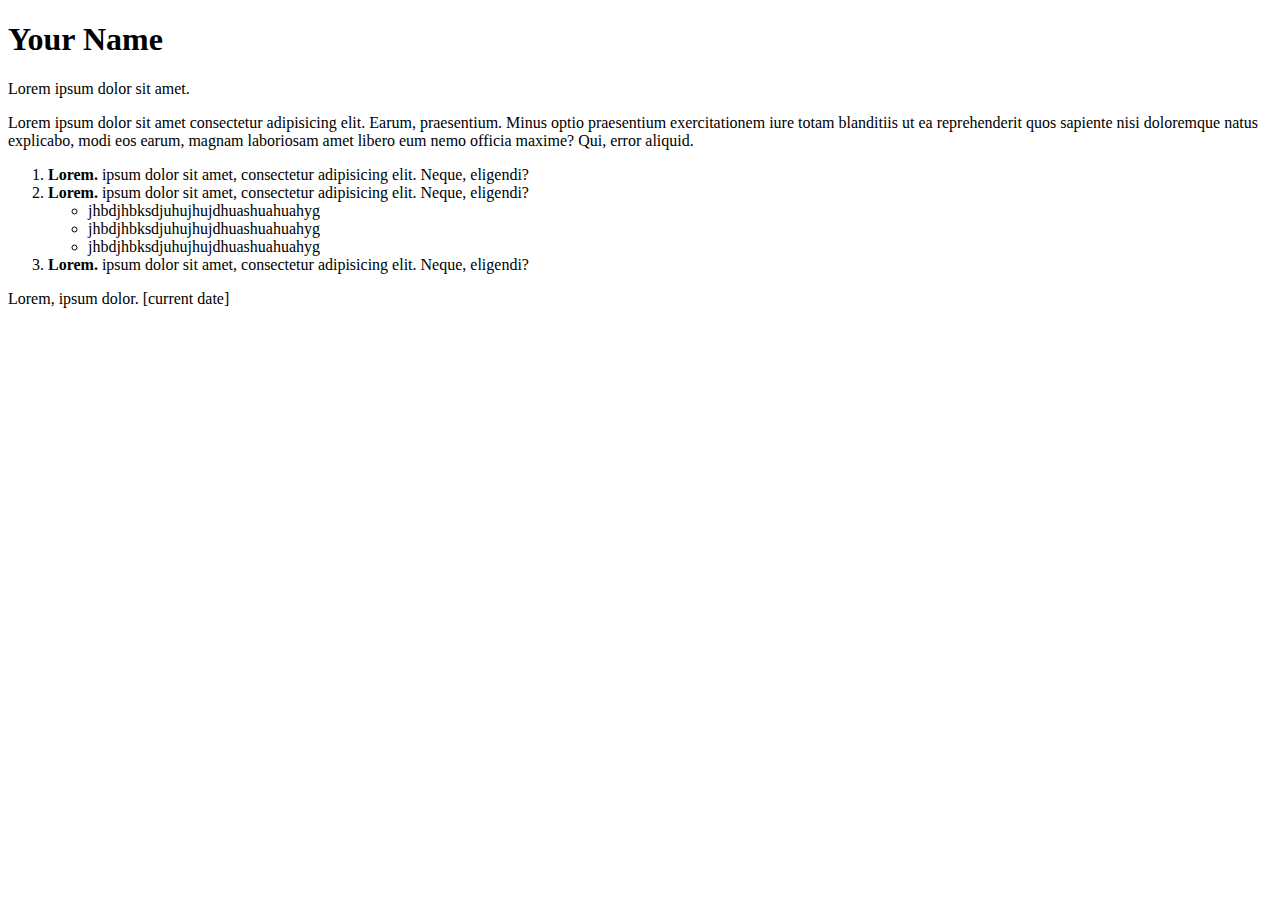
<file: 01-htlm-table/index.html>
<!DOCTYPE html>
<html lang="en">
<head>
    <meta charset="UTF-8">
    <meta name="viewport" content="width=device-width, initial-scale=1.0">
    <title>Document</title>
</head>
<body>
    <h1>Your Name</h1>
    <p>Lorem ipsum dolor sit amet.</p>
    <p>Lorem ipsum dolor sit amet consectetur adipisicing elit. Earum, praesentium. Minus optio praesentium exercitationem iure totam blanditiis ut ea reprehenderit quos sapiente nisi doloremque natus explicabo, modi eos earum, magnam laboriosam amet libero eum nemo officia maxime? Qui, error aliquid.</p>
        <ol>
        <li><b>Lorem.</b> ipsum dolor sit amet, consectetur adipisicing elit. Neque, eligendi?</li>
         <li><b>Lorem.</b> ipsum dolor sit amet, consectetur adipisicing elit. Neque, eligendi?
            <ul>
                <li>jhbdjhbksdjuhujhujdhuashuahuahyg</li>
                <li>jhbdjhbksdjuhujhujdhuashuahuahyg</li>
                <li>jhbdjhbksdjuhujhujdhuashuahuahyg</li>
            </ul>
         </li> 
         <li><b>Lorem.</b> ipsum dolor sit amet, consectetur adipisicing elit. Neque, eligendi?</li> 
        </ol>
        <p>Lorem, ipsum dolor. [current date]</p>

</body>
</html>
</file>
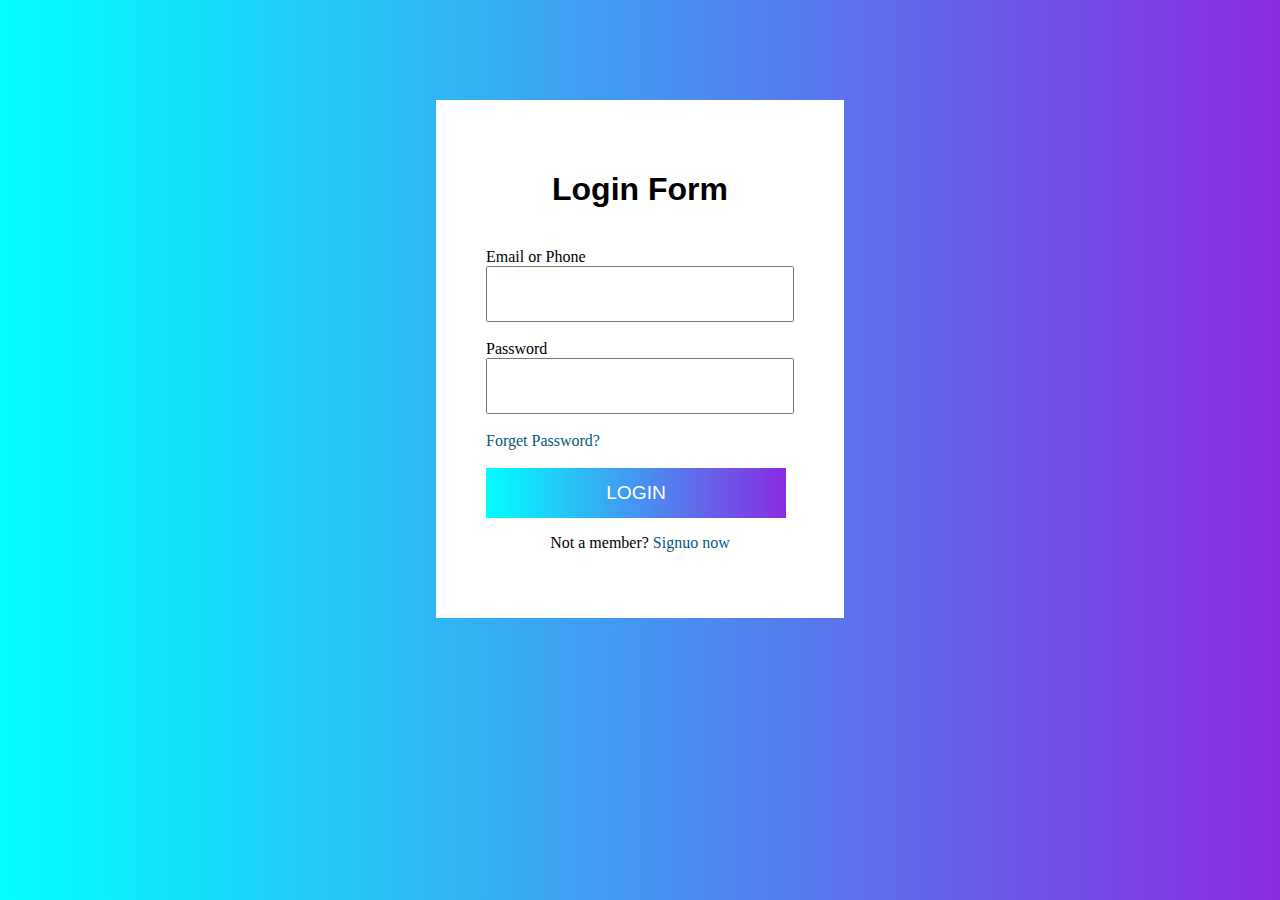
<file: 04-/index.html>
<!-- @format -->

<!DOCTYPE html>
<html lang="en">
  <head>
    <meta charset="UTF-8" />
    <meta name="viewport" content="width=device-width, initial-scale=1.0" />
    <title>Document</title>
    <link rel="stylesheet" href="assets/css/style.css">
  </head>
  <body>
    <div class="container">
      <form action="#">
        <h1>Login Form</h1>
        <br />
        <label for="email">Email or Phone</label><br />
        <input type="email" id="email" name="email" /><br />
        <br />
        <label for="password">Password</label><br />
        <input type="password" id="password" name="password" /><br /> <br>
        <a href="http://127.0.0.1:5500/04-/index.html">Forget Password?</a
        ><br /><br />
        <button type="submit">LOGIN</button> <br>
        <p class="sign">Not a member?
          <a href="http://127.0.0.1:5500/04-/index.html">Signuo now</a>
        </p>
      </form>
    </div>
  </body>
</html>
</file>
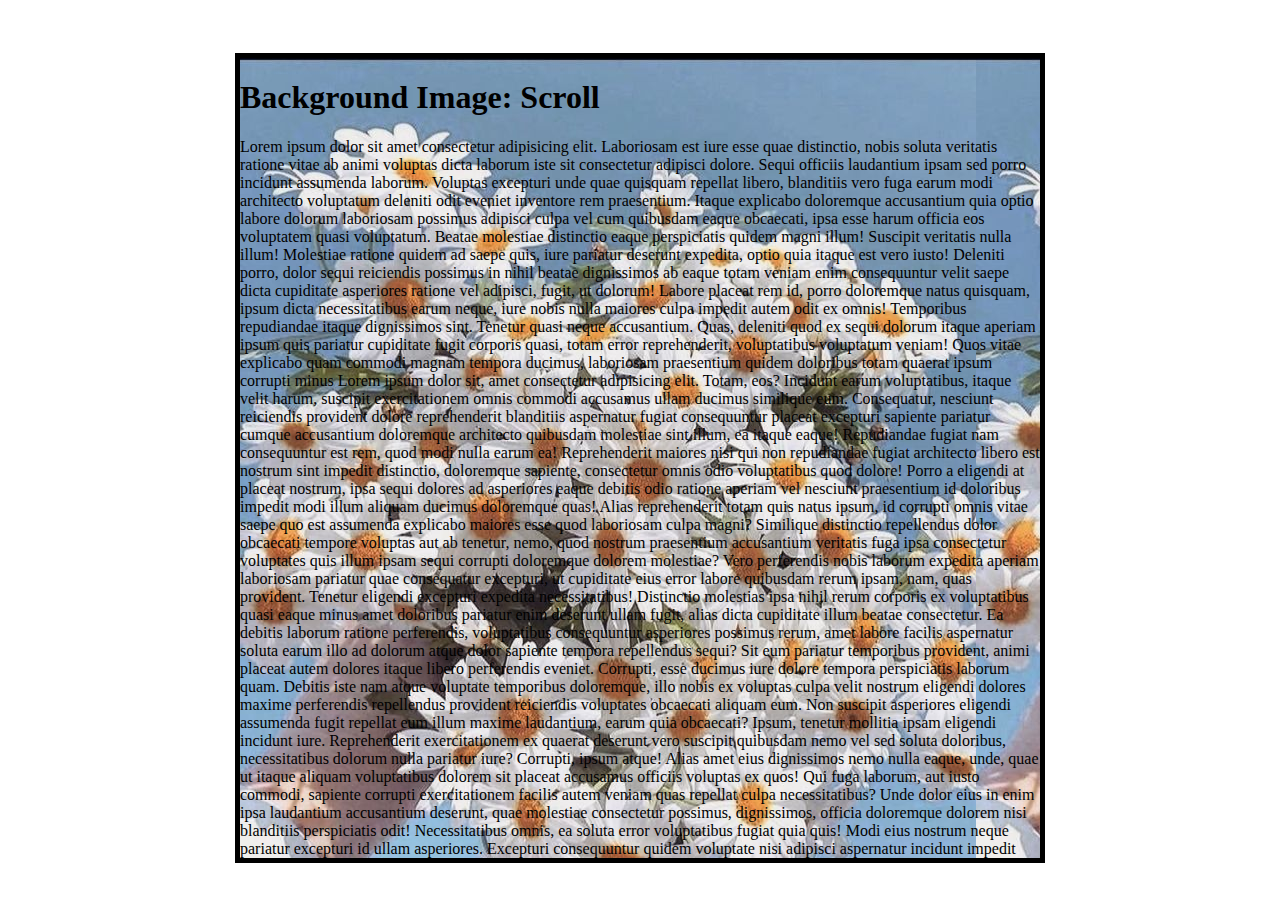
<file: 05-Background-css/index.html>
<!DOCTYPE html>
<html lang="en">
<head>
    <meta charset="UTF-8">
    <meta name="viewport" content="width=device-width, initial-scale=1.0">
    <title>Document</title>
    <link rel="stylesheet" href="./assets/css/style.css">
</head>
<body>
<div class="container">
    <h1>Background Image: Scroll</h1>
    <p>Lorem ipsum dolor sit amet consectetur adipisicing elit. Laboriosam est iure esse quae distinctio, nobis soluta veritatis ratione vitae ab animi voluptas dicta laborum iste sit consectetur adipisci dolore. Sequi officiis laudantium ipsam sed porro incidunt assumenda laborum. Voluptas excepturi unde quae quisquam repellat libero, blanditiis vero fuga earum modi architecto voluptatum deleniti odit eveniet inventore rem praesentium. Itaque explicabo doloremque accusantium quia optio labore dolorum laboriosam possimus adipisci culpa vel cum quibusdam eaque obcaecati, ipsa esse harum officia eos voluptatem quasi voluptatum. Beatae molestiae distinctio eaque perspiciatis quidem magni illum! Suscipit veritatis nulla illum! Molestiae ratione quidem ad saepe quis, iure pariatur deserunt expedita, optio quia itaque est vero iusto! Deleniti porro, dolor sequi reiciendis possimus in nihil beatae dignissimos ab eaque totam veniam enim consequuntur velit saepe dicta cupiditate asperiores ratione vel adipisci, fugit, ut dolorum! Labore placeat rem id, porro doloremque natus quisquam, ipsum dicta necessitatibus earum neque, iure nobis nulla maiores culpa impedit autem odit ex omnis! Temporibus repudiandae itaque dignissimos sint. Tenetur quasi neque accusantium. Quas, deleniti quod ex sequi dolorum itaque aperiam ipsum quis pariatur cupiditate fugit corporis quasi, totam error reprehenderit, voluptatibus voluptatum veniam! Quos vitae explicabo quam commodi magnam tempora ducimus, laboriosam praesentium quidem doloribus totam quaerat ipsum corrupti minus Lorem ipsum dolor sit, amet consectetur adipisicing elit. Totam, eos? Incidunt earum voluptatibus, itaque velit harum, suscipit exercitationem omnis commodi accusamus ullam ducimus similique eum. Consequatur, nesciunt reiciendis provident dolore reprehenderit blanditiis aspernatur fugiat consequuntur placeat excepturi sapiente pariatur cumque accusantium doloremque architecto quibusdam molestiae sint illum, ea itaque eaque! Repudiandae fugiat nam consequuntur est rem, quod modi nulla earum ea! Reprehenderit maiores nisi qui non repudiandae fugiat architecto libero est nostrum sint impedit distinctio, doloremque sapiente, consectetur omnis odio voluptatibus quod dolore! Porro a eligendi at placeat nostrum, ipsa sequi dolores ad asperiores eaque debitis odio ratione aperiam vel nesciunt praesentium id doloribus impedit modi illum aliquam ducimus doloremque quas! Alias reprehenderit totam quis natus ipsum, id corrupti omnis vitae saepe quo est assumenda explicabo maiores esse quod laboriosam culpa magni? Similique distinctio repellendus dolor obcaecati tempore voluptas aut ab tenetur, nemo, quod nostrum praesentium accusantium veritatis fuga ipsa consectetur voluptates quis illum ipsam sequi corrupti doloremque dolorem molestiae? Vero perferendis nobis laborum expedita aperiam laboriosam pariatur quae consequatur excepturi, ut cupiditate eius error labore quibusdam rerum ipsam, nam, quas provident. Tenetur eligendi excepturi expedita necessitatibus! Distinctio molestias ipsa nihil rerum corporis ex voluptatibus quasi eaque minus amet doloribus pariatur enim deserunt ullam fugit, alias dicta cupiditate illum beatae consectetur. Ea debitis laborum ratione perferendis, voluptatibus consequuntur asperiores possimus rerum, amet labore facilis aspernatur soluta earum illo ad dolorum atque dolor sapiente tempora repellendus sequi? Sit eum pariatur temporibus provident, animi placeat autem dolores itaque libero perferendis eveniet. Corrupti, esse ducimus iure dolore tempora perspiciatis laborum quam. Debitis iste nam atque voluptate temporibus doloremque, illo nobis ex voluptas culpa velit nostrum eligendi dolores maxime perferendis repellendus provident reiciendis voluptates obcaecati aliquam eum. Non suscipit asperiores eligendi assumenda fugit repellat eum illum maxime laudantium, earum quia obcaecati? Ipsum, tenetur mollitia ipsam eligendi incidunt iure. Reprehenderit exercitationem ex quaerat deserunt vero suscipit quibusdam nemo vel sed soluta doloribus, necessitatibus dolorum nulla pariatur iure? Corrupti, ipsum atque! Alias amet eius dignissimos nemo nulla eaque, unde, quae ut itaque aliquam voluptatibus dolorem sit placeat accusamus officiis voluptas ex quos! Qui fuga laborum, aut iusto commodi, sapiente corrupti exercitationem facilis autem veniam quas repellat culpa necessitatibus? Unde dolor eius in enim ipsa laudantium accusantium deserunt, quae molestiae consectetur possimus, dignissimos, officia doloremque dolorem nisi blanditiis perspiciatis odit! Necessitatibus omnis, ea soluta error voluptatibus fugiat quia quis! Modi eius nostrum neque pariatur excepturi id ullam asperiores. Excepturi consequuntur quidem voluptate nisi adipisci aspernatur incidunt impedit neque exercitationem. Nisi dicta vero accusantium culpa. Esse sequi quisquam harum ullam consequatur? Eveniet dolore aperiam ducimus recusandae ipsa quaerat error, reiciendis soluta eaque in vitae, excepturi, quas itaque odio esse necessitatibus. Atque earum nulla hic magnam amet vel in esse beatae autem quae quos ipsa ullam explicabo iure aspernatur sint deserunt magni inventore aperiam, voluptates laborum! Saepe modi incidunt facilis inventore assumenda exercitationem, delectus error doloribus ullam tempore molestias et fugiat totam voluptatum ducimus vitae. Libero magni quisquam inventore eos molestiae consectetur! Accusamus iusto delectus nulla beatae, aliquid aspernatur. voluptatibus beatae minima quisquam optio exercitationem dignissimos voluptatum. Perspiciatis iste rerum quas itaque commodi similique officia veniam, alias repudiandae laudantium atque, odio eligendi voluptas ipsum. Ducimus culpa dicta, debitis accusamus minima hic recusandae quis tenetur corporis quo? Vero animi, incidunt, sint ullam facilis nisi, odio possimus quo soluta impedit vel consequatur ipsum voluptatem? Reiciendis repellat ab voluptates inventore maiores dolore, qui quos eaque odio dicta pariatur error quo quidem harum placeat excepturi consectetur ullam! Magnam repudiandae dolor excepturi. Laudantium, iste. Optio inventore sint earum perferendis aut! Accusamus voluptatibus doloribus deserunt maxime quo? Quia iure ipsa harum iste ut distinctio sunt, reiciendis natus veniam corrupti modi sequi, consequatur sit facere? Ex, officiis itaque delectus nam vero ipsa dolores harum eligendi saepe excepturi illum obcaecati ut impedit repellendus nemo voluptas sint explicabo reprehenderit unde adipisci blanditiis a aspernatur. Iure fuga fugit saepe at, nihil dolore ipsa similique. Consequuntur quod veritatis aliquid aliquam ullam odit illum quia laborum. Id nisi tempore beatae culpa atque excepturi. Iure nam ipsa quaerat sit perspiciatis! Modi, vitae maxime. Magnam itaque labore error aliquam sed harum animi aliquid? Molestiae, voluptatum? Dolore odio tempora minima laborum omnis rem quidem asperiores eius adipisci aliquid esse cupiditate, ut magni id sit provident quis odit. Culpa facilis harum eveniet laborum, dolorem aliquam unde sed vel dignissimos vitae temporibus eligendi blanditiis aperiam dolores debitis tempore doloribus? Incidunt blanditiis commodi obcaecati esse, accusantium eaque expedita, nihil suscipit vitae ipsum eius delectus aspernatur beatae tenetur? Ex eos delectus necessitatibus nemo totam exercitationem expedita odio facilis, distinctio, dolore sequi amet! Delectus nemo consequatur eveniet consectetur, perferendis sunt. Ullam laborum impedit modi expedita, obcaecati corporis tempora perspiciatis dolor libero nesciunt, rem itaque ab officia et cumque. Consequuntur vitae optio voluptates adipisci quaerat ipsa, sint velit nemo iure, aperiam eveniet?</p>
</div>
</body>
</html>
</file>
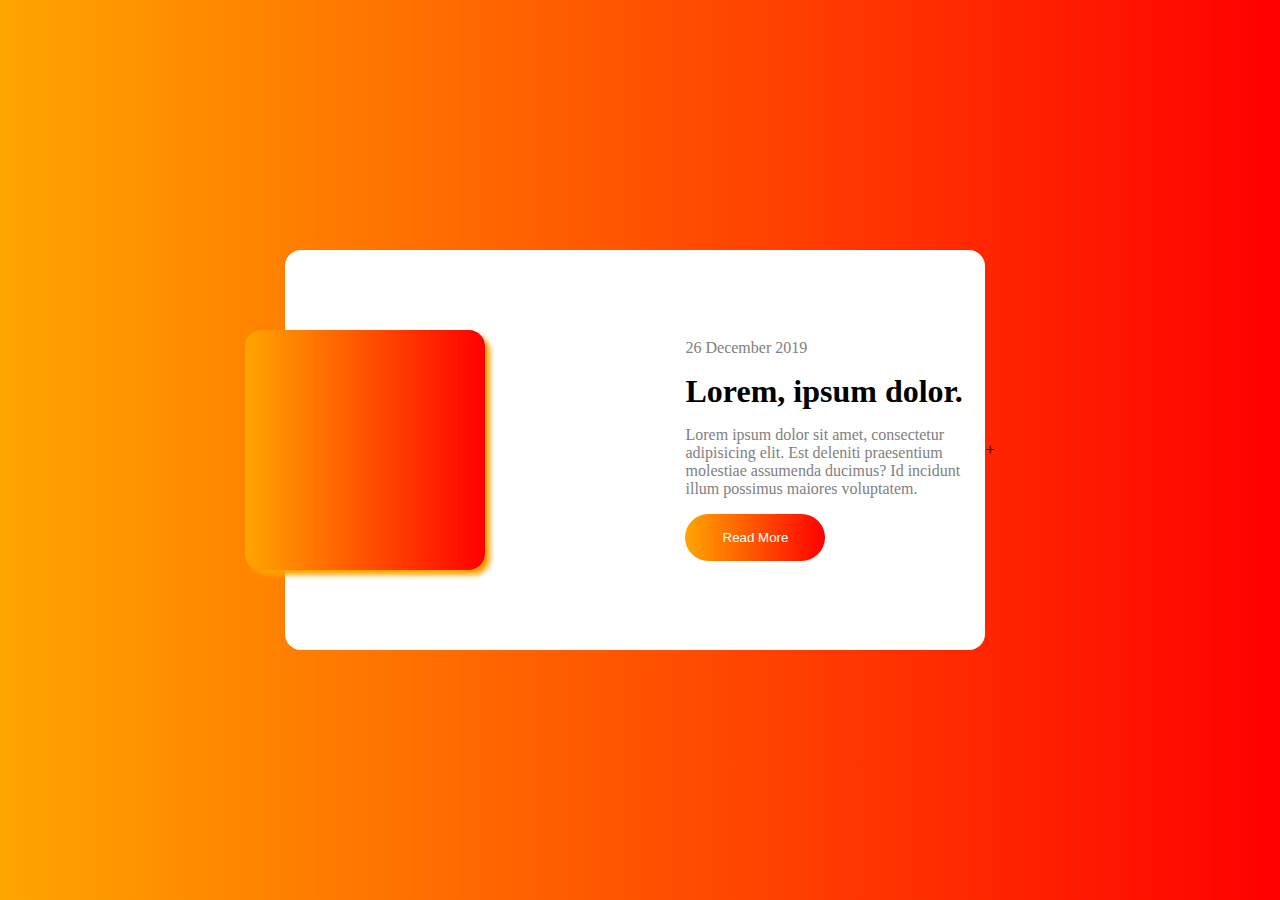
<file: 06-position/index.html>
<!-- @format -->

<!DOCTYPE html>
<html lang="en">
  <head>
    <meta charset="UTF-8" />
    <meta name="viewport" content="width=device-width, initial-scale=1.0" />
    <title>Document</title>
    <link rel="stylesheet" href="./assets/css/style.css" />
  </head>
  <body>
    <div class="contoiner">
      <div class="lorem">
        <p>26 December 2019</p>
        <h1>Lorem, ipsum dolor.</h1>
        <p>
          Lorem ipsum dolor sit amet, consectetur adipisicing elit. Est deleniti
          praesentium molestiae assumenda ducimus? Id incidunt illum possimus
          maiores voluptatem.
        </p>
        <button>Read More</button>
      </div>
      <div class="bosh"></div>
    </div>
  </body>+
</html>
</file>
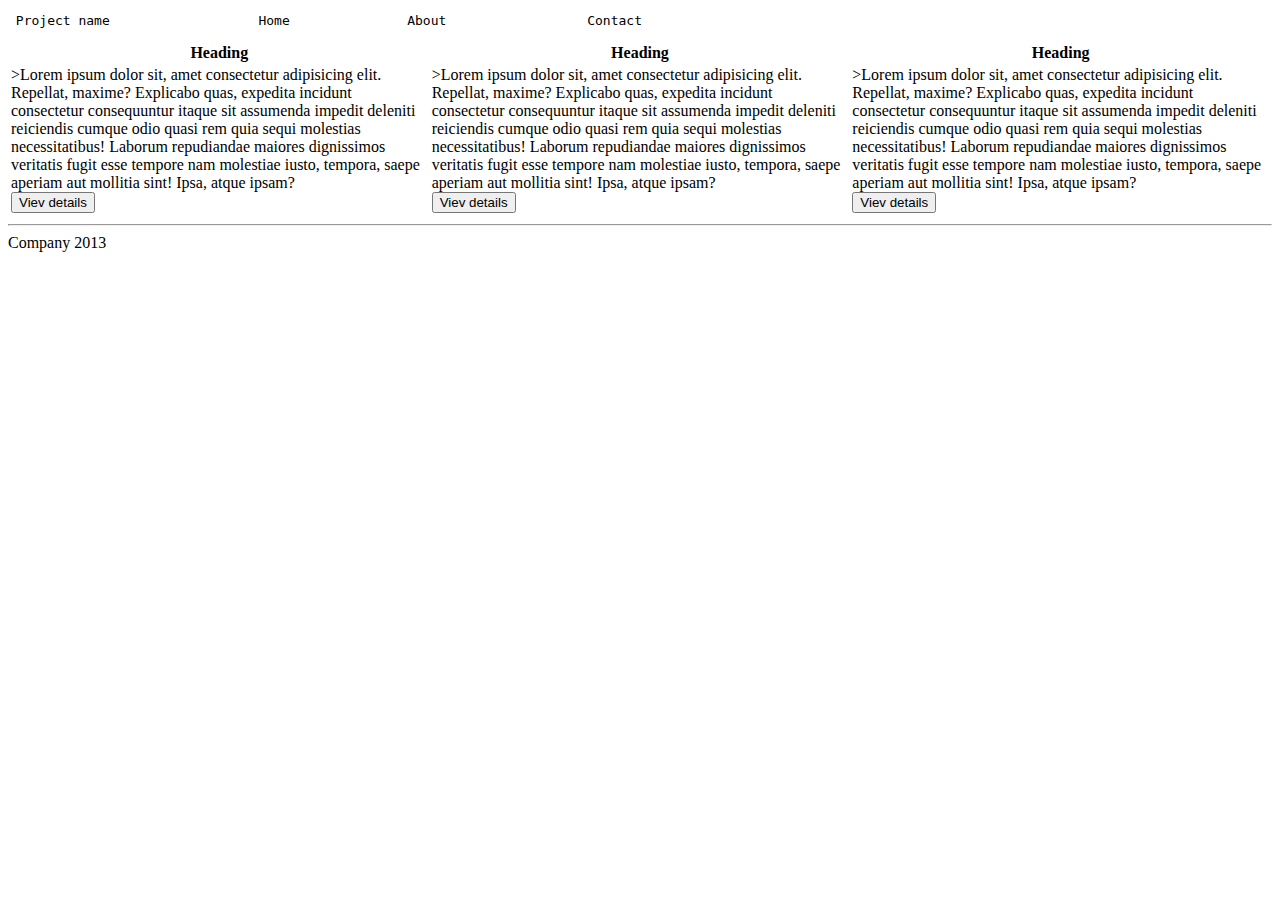
<file: 01-htlm-table/indx.html>
<!DOCTYPE html>
<html lang="en">
<head>
    <meta charset="UTF-8">
    <meta name="viewport" content="width=device-width, initial-scale=1.0">
    <title>Document</title>
</head>
<body>
    <thead>
        <nav>
            <pre > Project name                   Home               About                  Contact</pre>
        </nav>
    </thead>
    <tbody>

        <table>
            <thead>
                <th>Heading</th>
                <th>Heading</th>
                <th>Heading</th>
            </thead>
            <tbody>
                
                <td>>Lorem ipsum dolor sit, amet consectetur adipisicing elit. Repellat, maxime? Explicabo quas, expedita incidunt consectetur consequuntur itaque sit assumenda impedit deleniti reiciendis cumque odio quasi rem quia sequi molestias necessitatibus! Laborum repudiandae maiores dignissimos veritatis fugit esse tempore nam molestiae iusto, tempora, saepe aperiam aut mollitia sint! Ipsa, atque ipsam? <br>
                    <button>Viev details</button>
                </td>
                <td>>Lorem ipsum dolor sit, amet consectetur adipisicing elit. Repellat, maxime? Explicabo quas, expedita incidunt consectetur consequuntur itaque sit assumenda impedit deleniti reiciendis cumque odio quasi rem quia sequi molestias necessitatibus! Laborum repudiandae maiores dignissimos veritatis fugit esse tempore nam molestiae iusto, tempora, saepe aperiam aut mollitia sint! Ipsa, atque ipsam? <br>
                    <button>Viev details</button>
                </td>
                <td>>Lorem ipsum dolor sit, amet consectetur adipisicing elit. Repellat, maxime? Explicabo quas, expedita incidunt consectetur consequuntur itaque sit assumenda impedit deleniti reiciendis cumque odio quasi rem quia sequi molestias necessitatibus! Laborum repudiandae maiores dignissimos veritatis fugit esse tempore nam molestiae iusto, tempora, saepe aperiam aut mollitia sint! Ipsa, atque ipsam? <br>
                    <button>Viev details</button>
                </td>
                <a href=""></a>
            </tbody>
        </table>
        
    </tbody>
    <hr>
    Company 2013
</body>
</html>
</file>
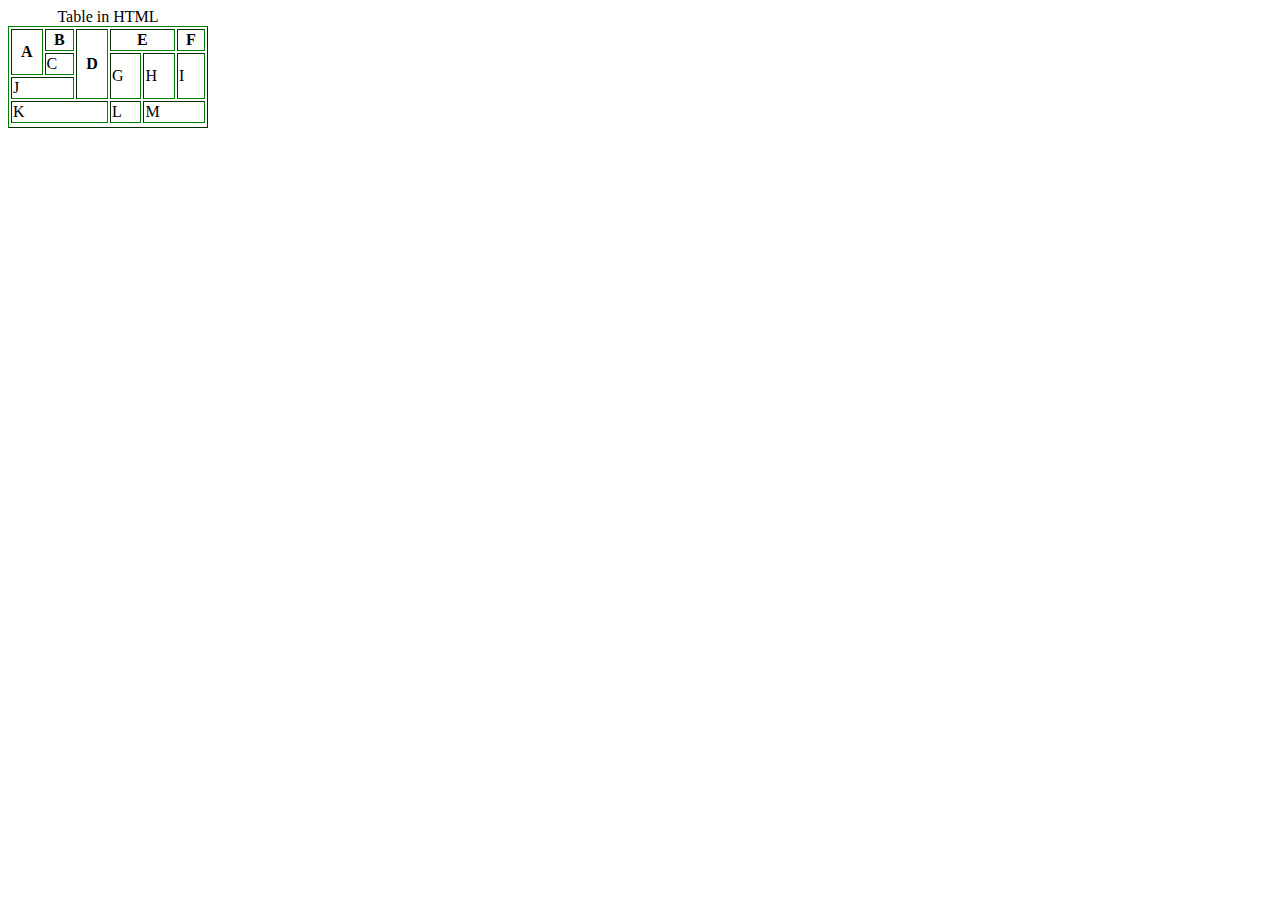
<file: 01-htlm-table/practise22.html>
<!DOCTYPE html>
<html lang="en">

<head>
    <meta charset="UTF-8">
    <meta name="viewport" content="width=device-width, initial-scale=1.0">
    <title>Document</title>
</head>

<body>
    
    <table style="border-color: green;" border="1"  cellpsdding="60px" width="200px">
        <caption>Table in HTML</caption>
        <tbody>
            <tr>
                <th rowspan="2">A</th>
                <th>B</th>
                <th rowspan="3">D</th>
                <th colspan="2">E</th>
                <th>F</th>
               
            </tr>



            <tr>
                <td>C</td>
                <td rowspan="2">G</td>
                <td rowspan="2">H</td>
                <td rowspan="2">I</td>
            </tr>
            <tr>
                <td colspan="2">J</td>
                
            </tr>
            <tr>
                <td colspan="3">K</td>
                <td>L</td>
                <td colspan="2">M</td>
            </tr>
            <tr></tr>
        
         
        </tbody>





    </table>
</body>

</html>
</file>
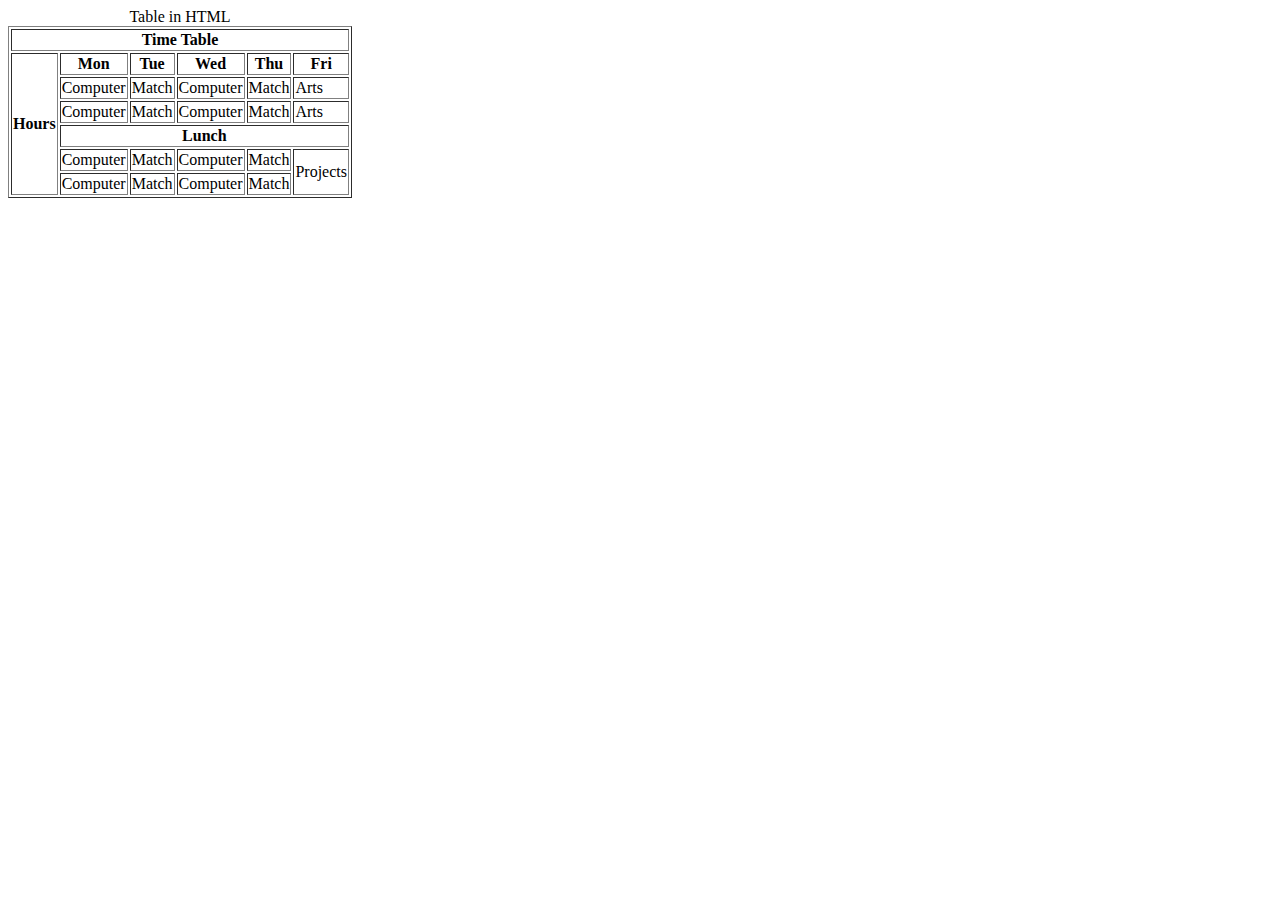
<file: 01-htlm-table/practise222.html>
<!DOCTYPE html>
<html lang="en">

<head>
    <meta charset="UTF-8">
    <meta name="viewport" content="width=device-width, initial-scale=1.0">
    <title>Document</title>
</head>

<body>
    
    <table  border="1"  cellpsdding="60px" >
        <caption>Table in HTML</caption>
        <tbody>
            <tr>
                <th colspan="6">Time Table</th>
            </tr>



            <tr>
                <th rowspan="6">Hours</th>
                <th >Mon</th>
                <th >Tue</th>
                <th >Wed</th>
                <th>Thu</th>
                <th>Fri</th>
            </tr>
            <tr>
                <td >Computer</td>
                <td>Match</td>
                <td >Computer</td>
                <td >Match</td>
                <td >Arts</td>
            </tr>
            <tr>
                <td >Computer</td>
                <td>Match</td>
                <td >Computer</td>
                <td >Match</td>
                <td >Arts</td>
            </tr>
            <tr>
                <th 
                 colspan="6">Lunch</th>
               
            </tr>
            <tr>
                <td >Computer</td>
                <td>Match</td>
                <td >Computer</td>
                <td >Match</td>
                <td rowspan="2">Projects</td>
            </tr>
            <tr>
                <td >Computer</td>
                <td>Match</td>
                <td >Computer</td>
                <td >Match</td>
            </tr>
        
         
        </tbody>





    </table>
</body>

</html>
</file>
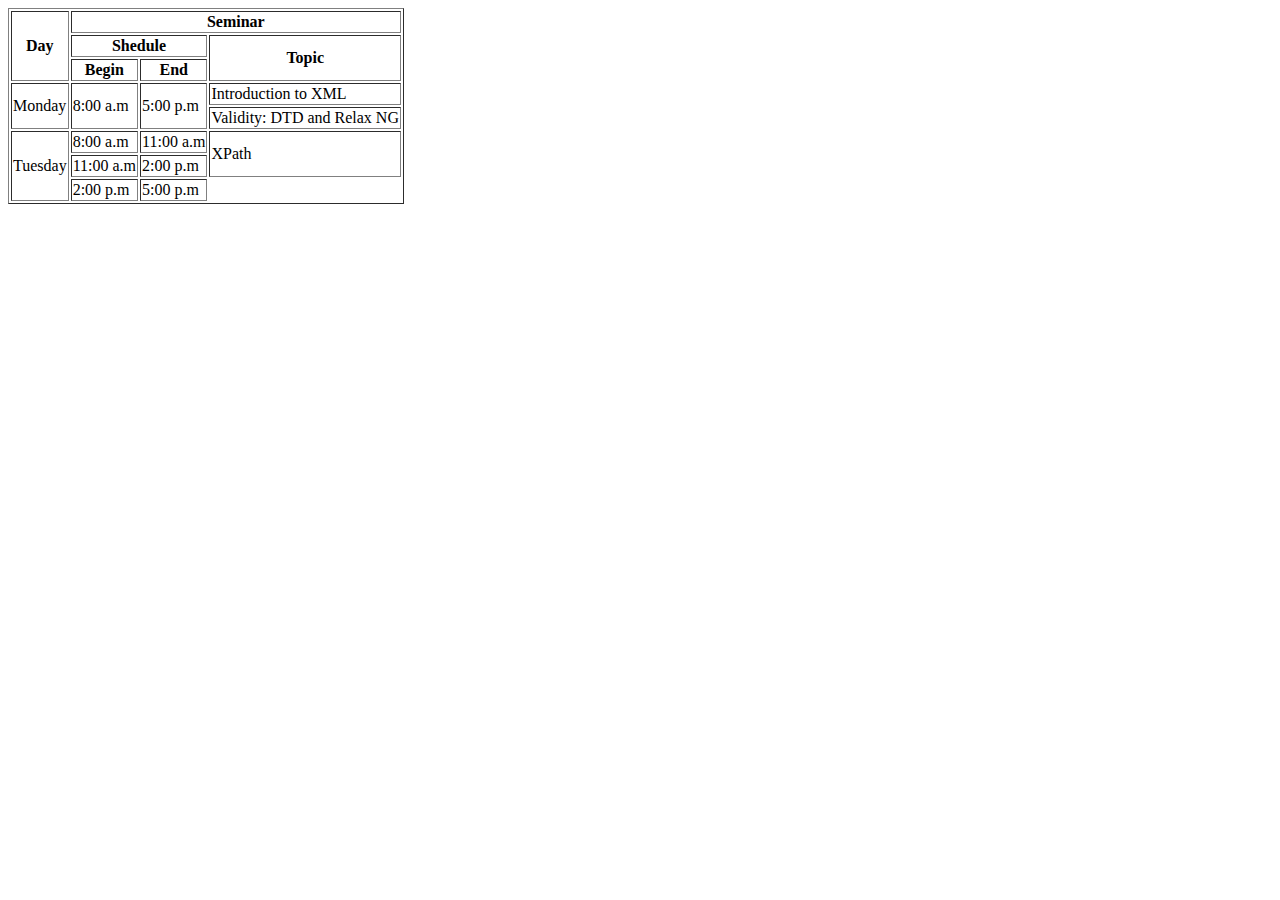
<file: 01-htlm-table/task22.html>
<!DOCTYPE html>
<html lang="en">
<head>
    <meta charset="UTF-8">
    <meta http-equiv="X-UA-Compatible" content="IE=edge">
    <meta name="viewport" content="width=device-width, initial-scale=1.0">
    <title>Document</title>
</head>
<body>
    <table border="1">
        <tr>
            <th rowspan="3">Day</th>
            <th colspan="3">Seminar</th>
        </tr>
        <tr>
            <th colspan="2">Shedule</th>
            <th rowspan="2">Topic</th>
        </tr>
        <tr>
            <th>Begin</th>
            <th>End</th>
        </tr>
        <tr >
            <td rowspan="2">Monday</td>
            <td rowspan="2" >8:00 a.m</td>
            <td rowspan="2">5:00 p.m</td>
            <td >Introduction to XML</td>
        </tr>
        <tr>
            <td >Validity: DTD and Relax NG</td>
        </tr>
        <tr>
            <td rowspan="4">Tuesday</td>
            <td >8:00 a.m</td>
            <td>11:00 a.m</td>
            <td rowspan="2">XPath</td>
            
        </tr>
        
        <tr>
            <td>11:00 a.m</td>
            <td>2:00 p.m</td>
        </tr>
        <tr>
            <td>2:00 p.m</td>
            <td>5:00 p.m</td>
        </tr>
    </table>
</body>
</html>
</file>
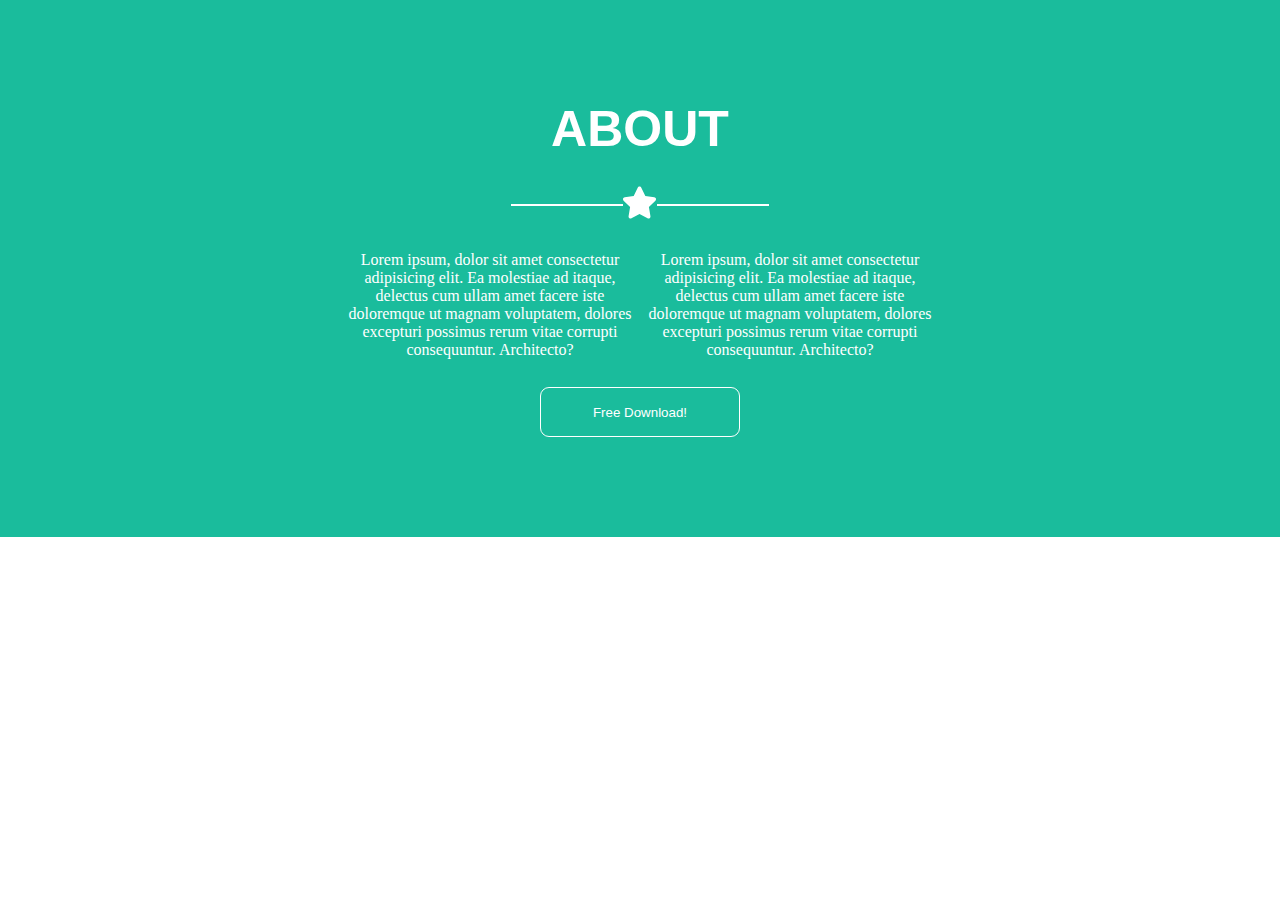
<file: 04-/index2.html>
<!-- @format -->

<!DOCTYPE html>
<html lang="en">
  <head>
    <meta charset="UTF-8" />
    <meta name="viewport" content="width=device-width, initial-scale=1.0" />
    <title>Document</title>
    <link rel="stylesheet" href="./assets/css/style2.css" />
  </head>
  <body>
    <section class="container">
      <div class="about">
        <h1>ABOUT</h1>
       <div class="starBox">
        <div class="starLine"></div>
        <div >
          <img src="./assets/images/Vector.svg" alt="star" />
        </div>
        <div class="starLine"></div>
       </div>
        <div class="text">
          <div >
            <p>
              Lorem ipsum, dolor sit amet consectetur adipisicing elit. Ea
              molestiae ad itaque, delectus cum ullam amet facere iste
              doloremque ut magnam voluptatem, dolores excepturi possimus rerum
              vitae corrupti consequuntur. Architecto?
            </p>
          </div>
          <div>
            <p>
              Lorem ipsum, dolor sit amet consectetur adipisicing elit. Ea
              molestiae ad itaque, delectus cum ullam amet facere iste
              doloremque ut magnam voluptatem, dolores excepturi possimus rerum
              vitae corrupti consequuntur. Architecto?
            </p>
          </div>
        </div>
        <div>
          <button>Free Download!</button>
        </div>
      </div>
    </section>
  </body>
</html>
</file>
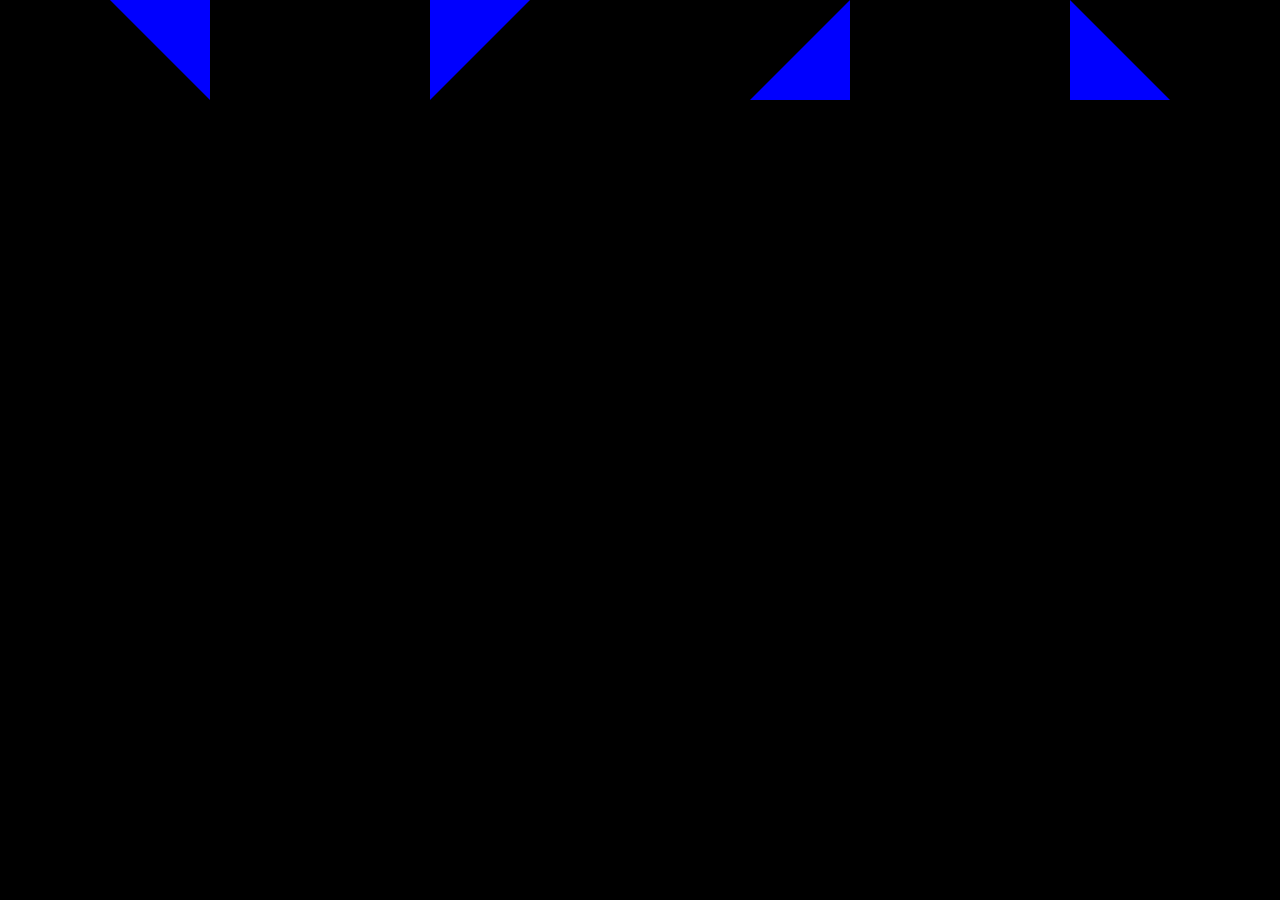
<file: 05-Background-css/index2.html>
<!DOCTYPE html>
<html lang="en">
<head>
    <meta charset="UTF-8">
    <meta name="viewport" content="width=device-width, initial-scale=1.0">
    <title>Document</title>
    <link rel="stylesheet" href="./assets/css/style2.css">
</head>
<body>
    <div class="mains">
        <div class="one"></div>
        <div class="two"></div>
        <div class="three"></div>
        <div class="four"></div>
    </div>
</body>
</html>
</file>
<file: 04-/assets/css/style.css>
h1{
    text-align: center;
    font-family: Arial, Helvetica, sans-serif;
}
input{
    width: 300px;
    height: 50px;
}
button{
    width: 300px;
    height: 50px;
    font-size: larger;
    color: white;
    background-image: linear-gradient(to right, aqua, blueviolet);
    border: none;
}
.container{
    margin: 0 auto ;
    width: max-content;
    background-color:white;
    margin-top: 100px;
    padding: 50px;

}
body{
    background-image:linear-gradient(to right, aqua, blueviolet);
}
a{
    text-decoration: none;
    color: rgb(3, 90, 128);
}
.sign{
    text-align: center;

}
</file>
<file: 05-Background-css/assets/css/style.css>
/** @format */

body {
  display: flex;
  align-items: center;
  justify-content: center;
  height: 100vh;
}
.container {
    background-image: url(../images/76cf2a41438c8fa8e6a6a049f05f9050.jpg) ;
  overflow-y: scroll;
  border: 5px solid black;
  width: 800px;
  height: 800px;
}
</file>
<file: 06-position/assets/css/style.css>
/** @format */

@import url("https://fonts.googleapis.com/css2?family=Madimi+One&display=swap");

* {
  /* font-family: "Madimi One"; */
  margin: 0;
  padding: 0;
  box-sizing: border-box;
}
body {
  height: 100vh;
  background-image: linear-gradient(to right, orange, red);
  display: flex;
  justify-content: center;
  align-items: center;
}
button {
  background-image: linear-gradient(to right, orange, red);
  border-radius: 30px;
  color: white;
  border: none;
  padding: 16px;
  width: 140px;
  margin-top: 16px;
}
.contoiner {
  position: relative;
  width: 700px;
  height: 400px;
  background-color: white;
  border-radius: 16px;
  display: flex;
  align-items: center;
  justify-content: end;
}
.lorem {
  width: 300px;
}
p {
  color: gray;
}
h1 {
  margin: 16px 0 16px 0;
}
.bosh {
  background-image: linear-gradient(to right, orange, red);
  width: 240px;
  height: 240px;
  border: 2px green;
  border-radius: 16px;
  position: absolute;
  top: 80px;
  right: 500px;
  box-shadow: 5px 5px 5px orange;
}
</file>
<file: 04-/assets/css/style2.css>
/** @format */

* {
  margin: 0px;
  padding: 0px;
  box-sizing: border-box;
  color: white;
}

.about {
  width: 1320px;
  background-color: #1abc9c;
  text-align: center;
  padding: 100px;
}
.starBox {
  margin-top: 28px;
  display: flex;
  align-items: center;
  justify-content: center;
  margin-bottom: 28px;
}
.starLine {
  width: 112px;
  border: 1px solid white;
}
h1 {
  font-family: Arial, Helvetica, sans-serif;
  font-size: 50px;
}
.container {
  background-color: #1abc9c;
  justify-content: center;
  display: flex;
  flex-direction: column;
  align-items: center;
}
p {
  width: 300px;
}
button {
  width: 200px;
  height: 50px;
  background-color: #1abc9c;
  border: 1px solid white;
  margin-top: 28px;
  border-radius: 9px;
}
.text{
    display: flex;
justify-content: center;
}
</file>
<file: 05-Background-css/assets/css/style2.css>
/** @format */
* {
  margin: 0px;
  padding: 0px;
  box-sizing: border-box;
  background-color: black;
}

.mains {
  display: flex;
  justify-content: space-around;
}
.one {
  border-top: 50px solid blue;
  border-left: 50px solid transparent;
  border-right: 50px solid blue;
  border-bottom: 50px solid transparent;
}
.two{
    border-top: 50px solid blue;
    border-left: 50px solid blue;
    border-right: 50px solid transparent;
    border-bottom: 50px solid transparent;
}
.three{
    border-top: 50px solid transparent;
    border-left: 50px solid transparent;
    border-right: 50px solid blue;
    border-bottom: 50px solid blue;
}
.four{
    border-top: 50px solid transparent;
    border-left: 50px solid blue;
    border-right: 50px solid transparent;
    border-bottom: 50px solid blue;
}
</file>
